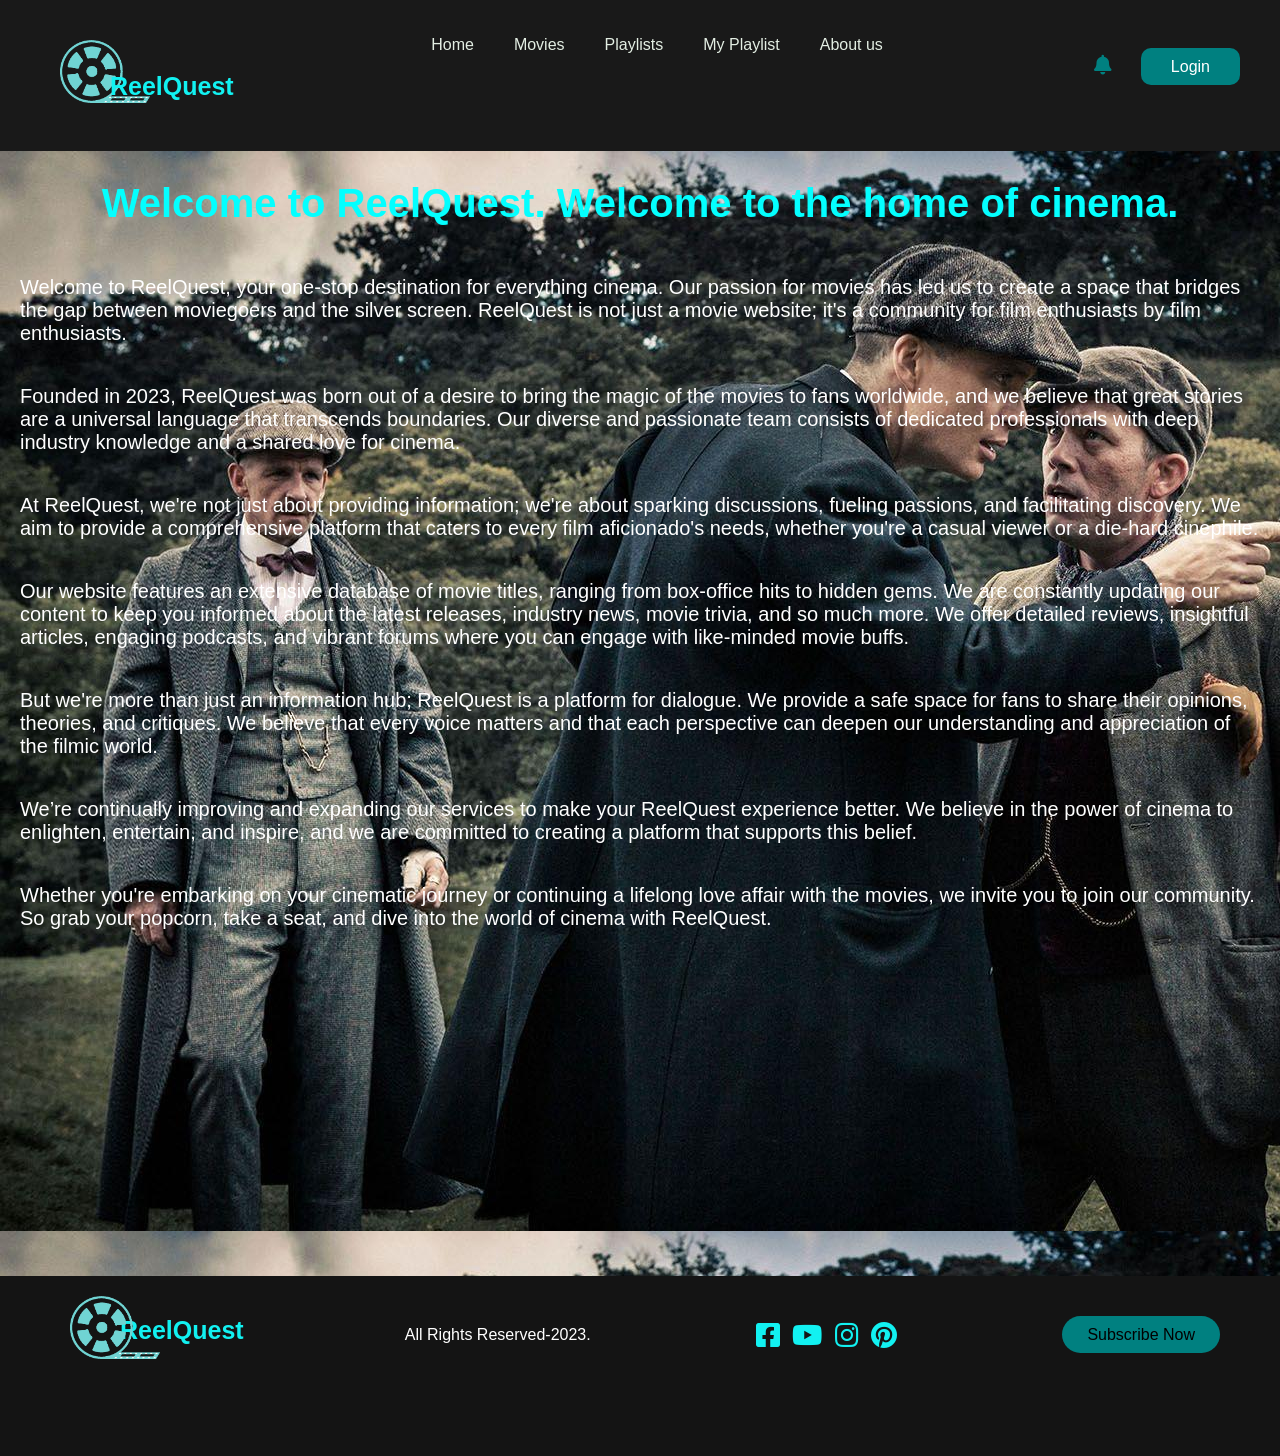
<file: frontend/about.html>
<!DOCTYPE html>
<html lang="en">
<head>
    <meta charset="UTF-8">
    <meta http-equiv="X-UA-Compatible" content="IE=edge">
    <meta name="viewport" content="width=device-width, initial-scale=1.0">
    <link rel="stylesheet" href="style/about.css">
    <link rel="stylesheet" href="https://cdnjs.cloudflare.com/ajax/libs/font-awesome/5.15.3/css/all.min.css">
    <link rel="icon" href="images/logo/e.png">
    <title>ReelQuest</title>
</head>
<body>
    <!--Header section-->
    <header>


    <div class="logo">
        <img src="images/logo/e.png" alt="">
        <h3>ReelQuest</h3>
    </div>
    <div class="nav" id="small_menu">
        <button class="hamburger" id="hamburger">
            <i class="fas fa-bars"></i>
        </button>
        <ul>
            <li><a href="index.html">Home</a></li>
            <li><a href="movie.html">Movies</a></li>
            <li><a href="playlist.html">Playlists</a></li>
            <li><a href="myplaylist.html">My Playlist</a></li>
            <li><a href="about.html">About us</a></li>
        </ul>
    </div>
  
    <div class="user">
        <i class="fas fa-bell"></i>
        <!-- <i class="fas fa-search"></i> -->
        <a href="login.html" id="login_btn" onclick="handleLoginBtn()">Login</a>
     
    </div>  
</header>
<!----------------->
<div id="box">
<h2 class="welcome">
    Welcome to ReelQuest. Welcome to the home of cinema.
</h2>
<p class="about">
   

Welcome to ReelQuest, your one-stop destination for everything cinema. Our passion for movies has led us to create a space that
bridges the gap between moviegoers and the silver screen. ReelQuest is not just a movie website; it's a community for film 
enthusiasts by film enthusiasts.
</p>
<p class="about">
Founded in 2023, ReelQuest was born out of a desire to bring the magic of the movies to fans worldwide, and we believe that great stories are a universal language that transcends boundaries. Our diverse and passionate team consists of dedicated professionals with deep industry knowledge and a shared love for cinema. 
</p>
<p class="about">
At ReelQuest, we're not just about providing information; we're about sparking discussions, fueling passions, and facilitating discovery. We aim to provide a comprehensive platform that caters to every film aficionado's needs, whether you're a casual viewer or a die-hard cinephile.
</p>
<p class="about">
Our website features an extensive database of movie titles, ranging from box-office hits to hidden gems. We are constantly updating our content to keep you informed about the latest releases, industry news, movie trivia, and so much more. We offer detailed reviews, insightful articles, engaging podcasts, and vibrant forums where you can engage with like-minded movie buffs.
</p>
<p class="about">
But we're more than just an information hub; ReelQuest is a platform for dialogue. We provide a safe space for fans to share their opinions, theories, and critiques. We believe that every voice matters and that each perspective can deepen our understanding and appreciation of the filmic world.
</p>
<p class="about">
We’re continually improving and expanding our services to make your ReelQuest experience better. We believe in the power of cinema to enlighten, entertain, and inspire, and we are committed to creating a platform that supports this belief.
</p>
<p class="about">
Whether you're embarking on your cinematic journey or continuing a lifelong love affair with the movies, we invite you to join our community. So grab your popcorn, take a seat, and dive into the world of cinema with ReelQuest.
</p>

</div>

<!---Footer-->
<div class="footer">
    <div class="inside-footer">
        <div class="footer-container">
            <div class="logopart">
                <h1>ReelQuest</h1>
                <img src="images/logo/e.png" alt="">
            </div>
            <div class="copyright">
                <p>All Rights Reserved-2023.</p>
            </div>
            <div class="socials">
                <i class="fab fa-facebook-square"></i>
                <i class="fab fa-youtube"></i>
                <i class="fab fa-instagram"></i>
                <i class="fab fa-pinterest"></i>                    
            </div>
            <div class="btn4">
                <a href="">Subscribe Now</a>
            </div>
        </div>
    </div>
</div>

<!------>

    
</body>
<script src="./scripts/index.js"></script>
</html>
</file>
<file: frontend/style/about.css>
#box{
    margin-top: 61px;
    height: 125vh;
    background-image: url("../images/hero page/7.jpg");
}
.welcome{
    text-align: center;
    padding: 30px;
    color: rgb(4, 255, 255);
    font-size: 40px;
}
.about{
    font-size: 20px;
    padding: 20px;
    color: white;
}
@import url('https://fonts.googleapis.com/css2?family=Montserrat:ital,wght@0,100;0,200;0,300;0,400;0,500;0,600;0,700;0,800;0,900;1,100;1,500;1,600;1,700;1,800;1,900&display=swap');
*{
    margin: 0;
    padding: 0;
    font-family: 'Montserrat', sans-serif;
    box-sizing: border-box;

}
html{
    scroll-behavior: smooth;
}
body{
    background-image: linear-gradient( rgba(0,0,0,0.9),rgba(0,0,0,0.9));
    background-position: center;
    background-size: cover;
    background-repeat: no-repeat;
    /* height: 20vh; */
}
header{
    
    color:rgb(184, 179, 179);
    display: flex;
    height: 10vh;
    width: 100%;
    justify-content: space-between;
    align-items: center;

}
#iconbar{
    color: white;
    font-size: 2rem;
    position: absolute;
    top: 20px;
    right: 20px;
    opacity: 0;
    visibility: hidden;
}
#iconbar:hover{
    color: teal;
}
.logo{
margin-left: 60px;
margin-top: 50px;

}
.logo img{
    height: 7vh;
}
.logo h3{
    color:rgb(18, 241, 241);
    font-size: 25px;
    margin-top: -35px;

    margin-left: 50px;
}
.nav ul{
    display: flex;
}
.nav ul li{
    list-style: none;
}
.nav ul li a{
    text-decoration: none;
    padding: 0px 20px;
    color: rgb(227, 238, 227);
}
.nav ul li a:hover{
    color: teal;
    font-weight: bolder;
}
.user{
    cursor:pointer;
    color:teal;
    margin-top: 40px;
    margin-right: 40px;
}
.user a{
    padding: 10px 30px;
    color: white;
    background-color: teal;
    text-decoration: none;
    border-radius: 10px;
}
.user a:hover{
    background-color: black;
    color: teal;
}
.user i{
    font-size: 20px;
    margin-right: 10px;
}
.user h4{
    border-radius: 40px;
    background: teal;
    padding: 10px 20px;
    margin-top: 40px;
    margin-right: 40px;
}
.user i{
    padding: 0px 14px;
}
.user h4:hover{
    color:teal;
    background: black;
}

/* --------------------------------- */



/* --------------------------------------- */
.footer{
    position: absolute;
    margin-top: 0px;
    height: 20vh;
    color: white;
    background:#141414;
    width: 100%;
}

.logopart img{
    height:7vh;
    margin-left: 70px;
    margin-top: -50px;
}
.logopart h1{
    color:rgb(18, 241, 241);
font-size: 25px;
margin-top: 40px;
margin-left: 120px;
}
.footer-container{
    display: flex;
    justify-content: space-between;
    align-items: center;
}
.copyright{
    font-size: 16px;
    font-weight: 500;
    margin-top: 30px;
}
.socials i{
    font-size: 27px;
    margin-top: 30px;
    padding: 0px 4px;
    color: rgb(18, 241, 241);
}
.btn4{
    margin-right: 60px;
    margin-top: 30px;
}
.btn4 a{
    text-decoration: none;
    padding: 10px 25px;
    color: black;
    background: teal;
    border-radius: 30px;
}

.scroll{
    position: fixed;
    width: 50px;
    height: 50px;
    background: teal;
    border-radius: 50px;
    bottom: 100px;
    right: 50px;
    text-decoration: none;
    font-size: 22px;
    line-height: 50px;
    text-align: center;
}
.scroll i{
    color: black;
}
.hamburger{
    background-color: transparent;
    border: 0;
    color: white;
    text-decoration: none;
    display: none;
    cursor: pointer;
}
.hamburger:focus{
    outline: none;
}

@media(max-width:360px)
{
    .nav ul{
        display: none;
    }
    .hamburger {
        display: block; 
    }


}
</file>
